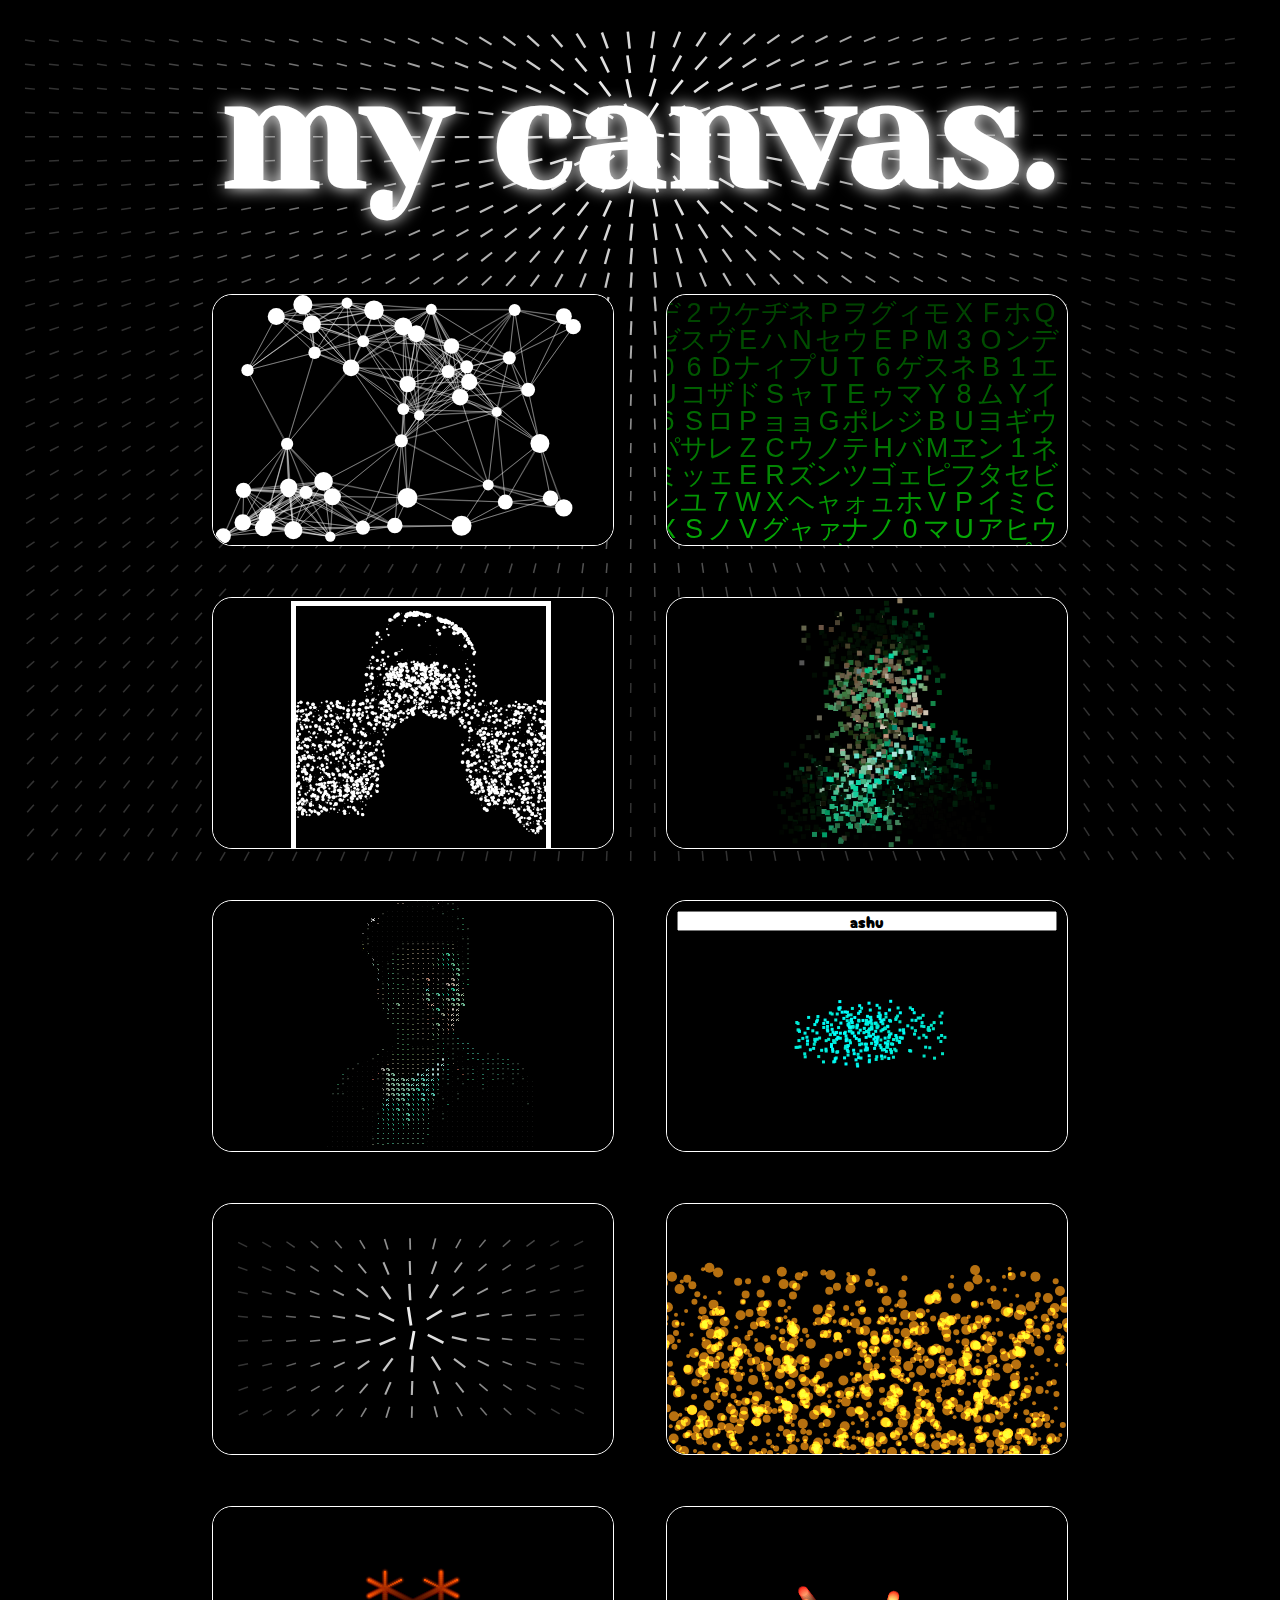
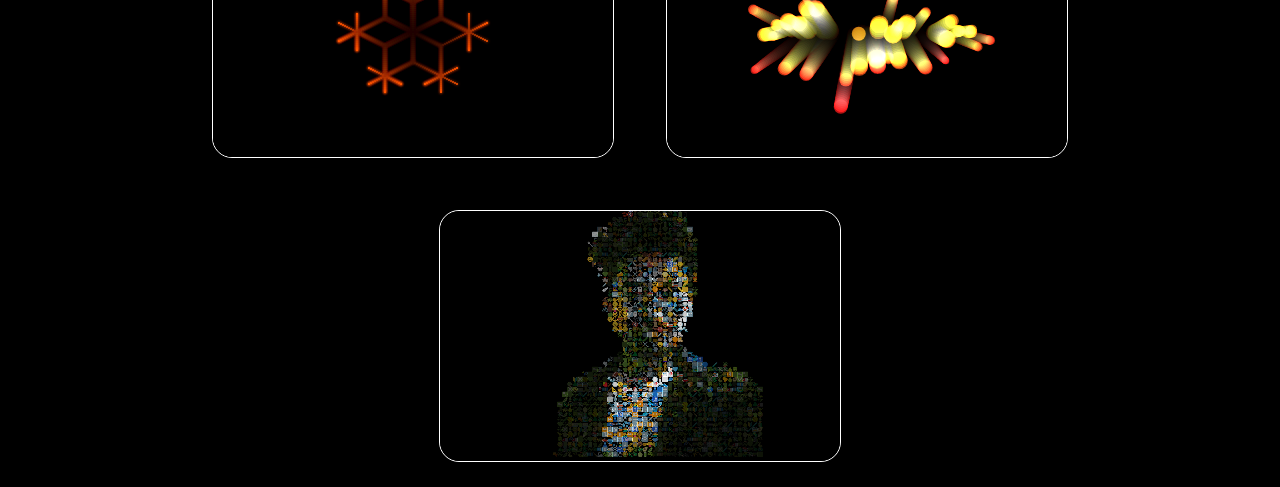
<file: index.html>
<!DOCTYPE html>
<html>

<head>
  <meta charset="utf-8">
  <meta name="viewport" content="width=device-width">
  <title>my canvas.</title>
  <link rel="preconnect" href="https://fonts.googleapis.com">
  <link rel="preconnect" href="https://fonts.gstatic.com" crossorigin>
  <link
    href="https://fonts.googleapis.com/css2?family=Space+Grotesk:wght@600&family=VT323&family=Yeseva+One&display=swap"
    rel="stylesheet">
  <link href="style.css" rel="stylesheet" type="text/css" />
</head>

<body>

  <header>
    <h1 >my canvas.</h1>
  </header>
  <main id = "canvasContainer">

  </main>
  <canvas id="canvas"></canvas>
  
  
  <script src="script.js"></script>
</body>

</html>
</file>
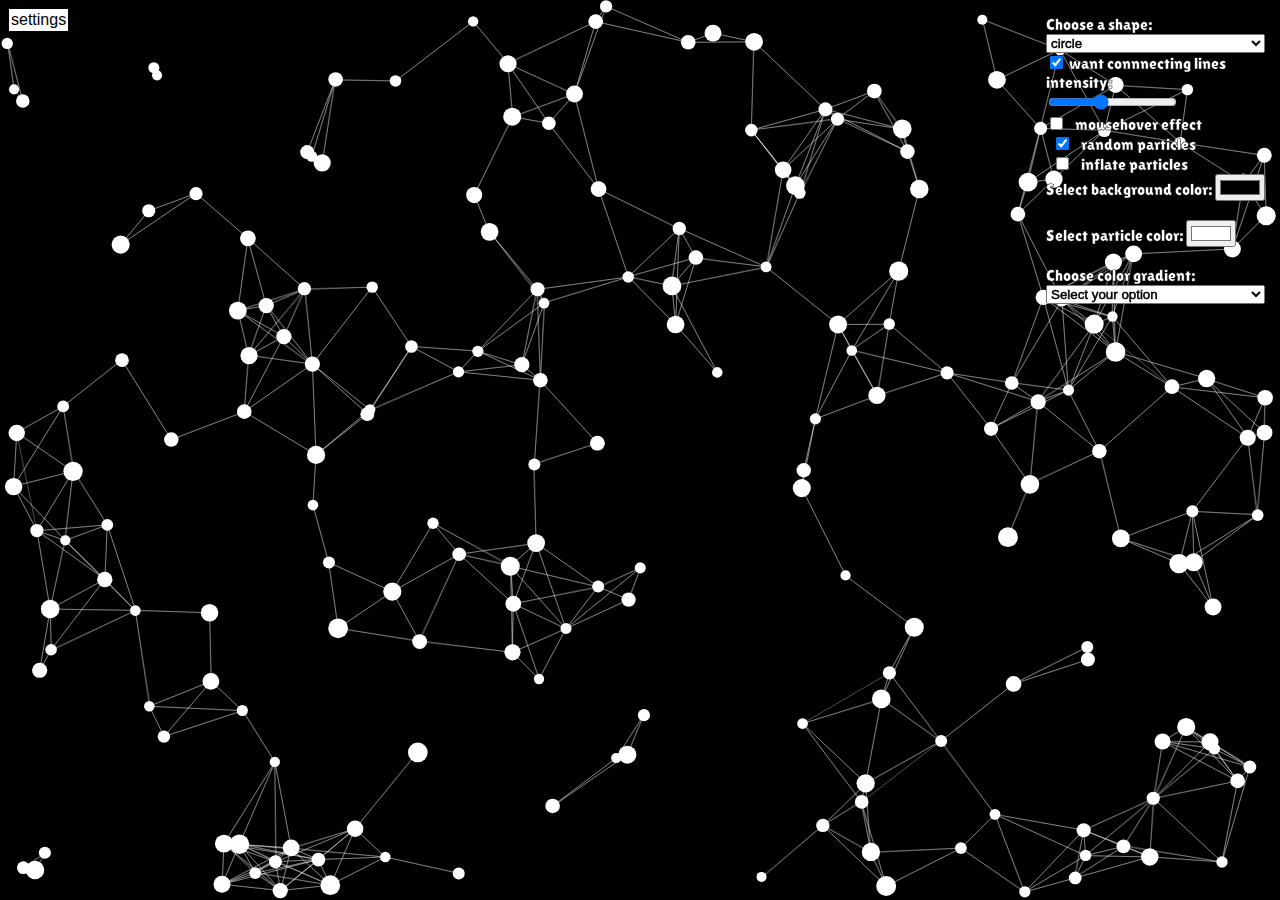
<file: allcanvas/canvas1/index.html>
<!DOCTYPE html>
<html>

<head>
  <meta charset="utf-8">
  <meta name="viewport" content="width=device-width">
  <title>Canvas</title>
  <link href="style.css" rel="stylesheet" type="text/css" />
  <link rel="preconnect" href="https://fonts.googleapis.com">
  <link rel="preconnect" href="https://fonts.gstatic.com" crossorigin>
  <link href="https://fonts.googleapis.com/css2?family=Lilita+One&display=swap" rel="stylesheet">
</head>

<body>
  <div class="settings"> settings</div>
  <div id="custom">
    <div id="custom1" style="display: flex;flex-direction: column;">
      <label for="shapeselector">Choose a shape:</label>
      <select id="shapeselector">
        <option value="circle">circle</option>
        <option value="heart">heart</option>
        <option value="emoji">emojis</option>
        <option value="bubble">bubble</option>
        <option value="square1">square stroke</option>
        <option value="square2">square fill</option>
      </select>
    </div>
    <div id="custom2">
      <input type="checkbox" id="wantlines">
      <label for="wantlines"> want connnecting lines</label><br>
    </div>
    <div id="custom3">
      <label for="slider">intensity:</label><br>
      <input type="range" min="1" max="500" value="200" id="slider">
    </div>
    <div id="custom4">
      <input type="checkbox" id="mousehover">
        <label for="mousehover">mousehover effect</label><br>
        <input type="checkbox" id="randomparticles">
        <label for="randomparticles">random particles</label><br>
        <input type="checkbox" id="inflate">
        <label for="inflate">inflate particles</label><br>
    </div>
    <div id="custom5">
      <label for="bgcolorselector">Select background color:</label>
      <input type="color" id="bgcolorselector" name="bgcolorselector" value="#000000"><br><br>
    </div>
    <div id="custom6">
      <label for="particlecolorselector">Select particle color:</label>
      <input type="color" id="particlecolorselector" name="particlecolorselector" value="#ffffff"><br><br>
    </div>
    <div id="custom7" style="display: flex;flex-direction: column;">
      <label for="colorgradientselector">Choose color gradient:</label>
      <select id="colorgradientselector" data-grad="" >
        <option value="" disabled selected>Select your option</option>
        <option value="allcolor" >all colors</option>
        <option value="randomcolor" >random colors</option>
        <option value="grad1" >gradient 1</option>
        <option value="grad2" >gradient 2</option>
        <option value="grad3" >gradient 3</option>
        <option value="grad4" >gradient 4</option>
      </select>
    </div>


  </div>
  <canvas id="canvas"></canvas>
  <script src="script.js"></script>


</body>
<!-- onchange="selectedshape()" -->

</html>
</file>
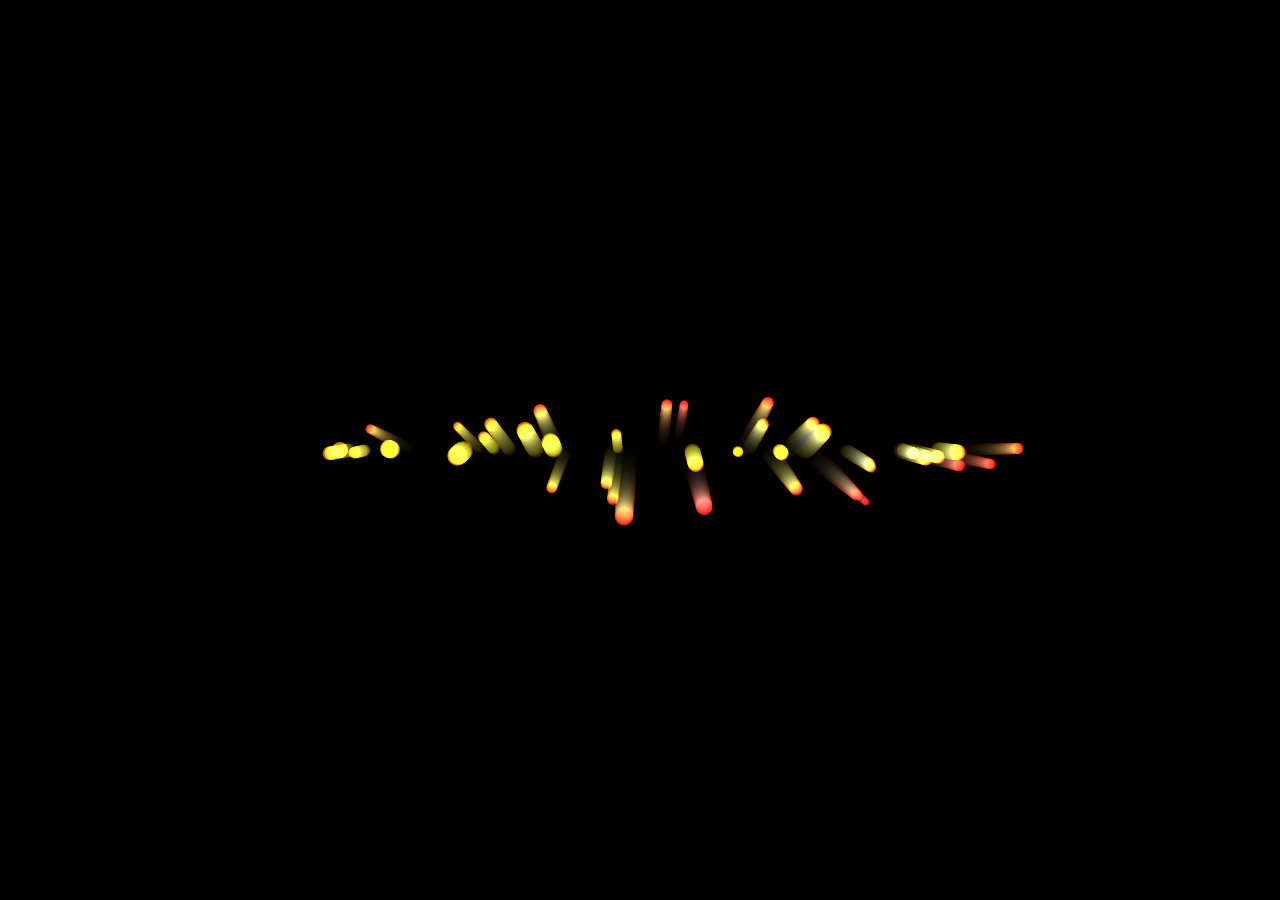
<file: allcanvas/canvas10/index.html>
<!DOCTYPE html>
<html lang="en">

<head>
    <meta charset="UTF-8">
    <meta name="viewport" content="width=device-width, initial-scale=1.0">
    <title>Canvas</title>
    <link href="style.css" rel="stylesheet" type="text/css">
</head>

<body>
    <canvas id="canvas"></canvas>
    <script src="script.js"></script>
</body>

</html>
</file>
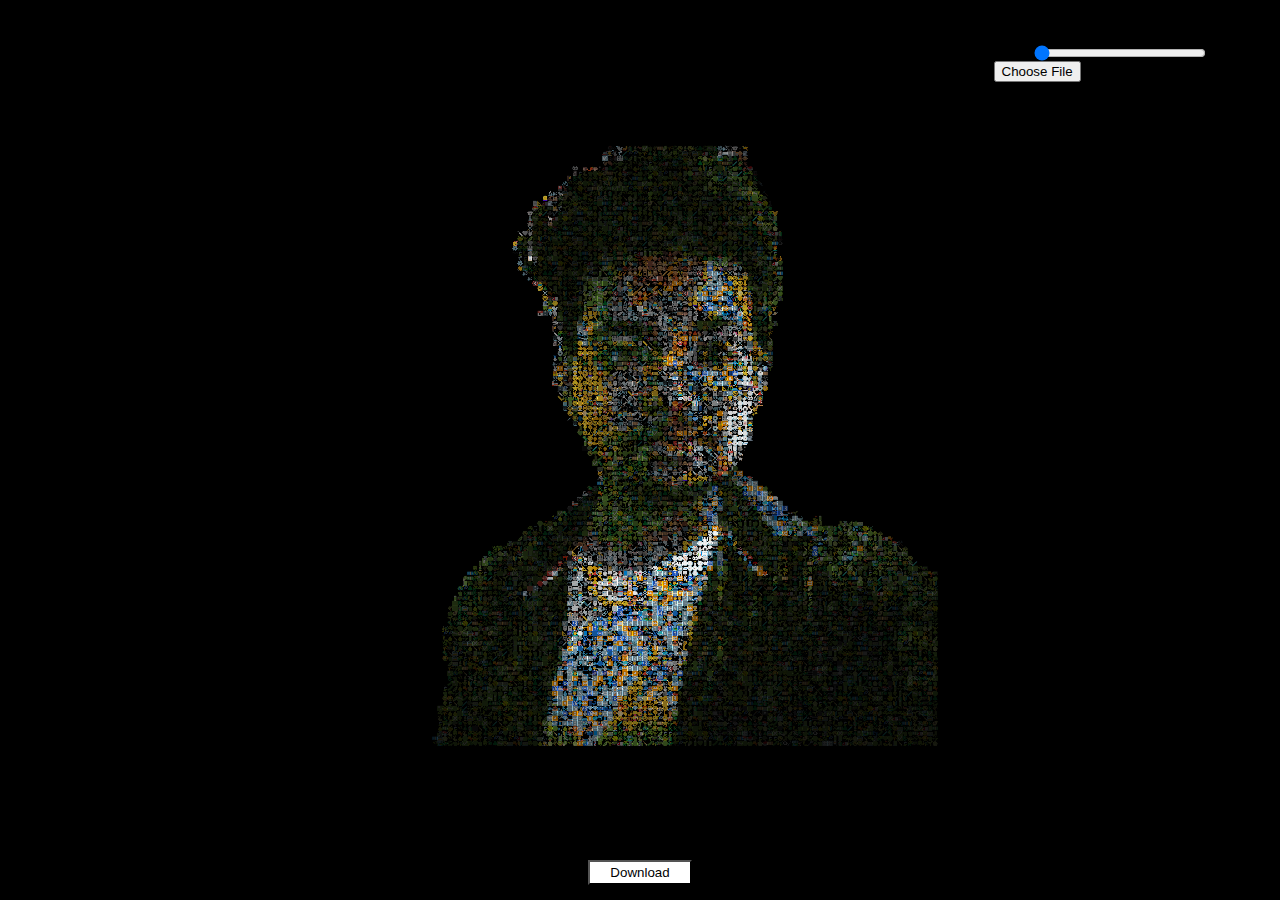
<file: allcanvas/canvas11/index.html>
<!DOCTYPE html>
<html>

<head>
  <meta charset="utf-8">
  <meta name="viewport" content="width=device-width">
  <title>emoji-art</title>
  <link href="style.css" rel="stylesheet" type="text/css" />
</head>

<body>
  <div id="options">
    <input type="range" id="cellsizerange" min="5" max="30">
    <div id="opt2">
      
    </div>
    <input type="file" id="fileinput">


  </div>
  <div id="downloadButton">
    <button onclick="downloadImage()">
      <!-- downloadImage() -->
      Download
    </button>
  </div>
  <canvas id="canvas"></canvas>
  <script src="script.js"></script>
</body>

</html>
</file>
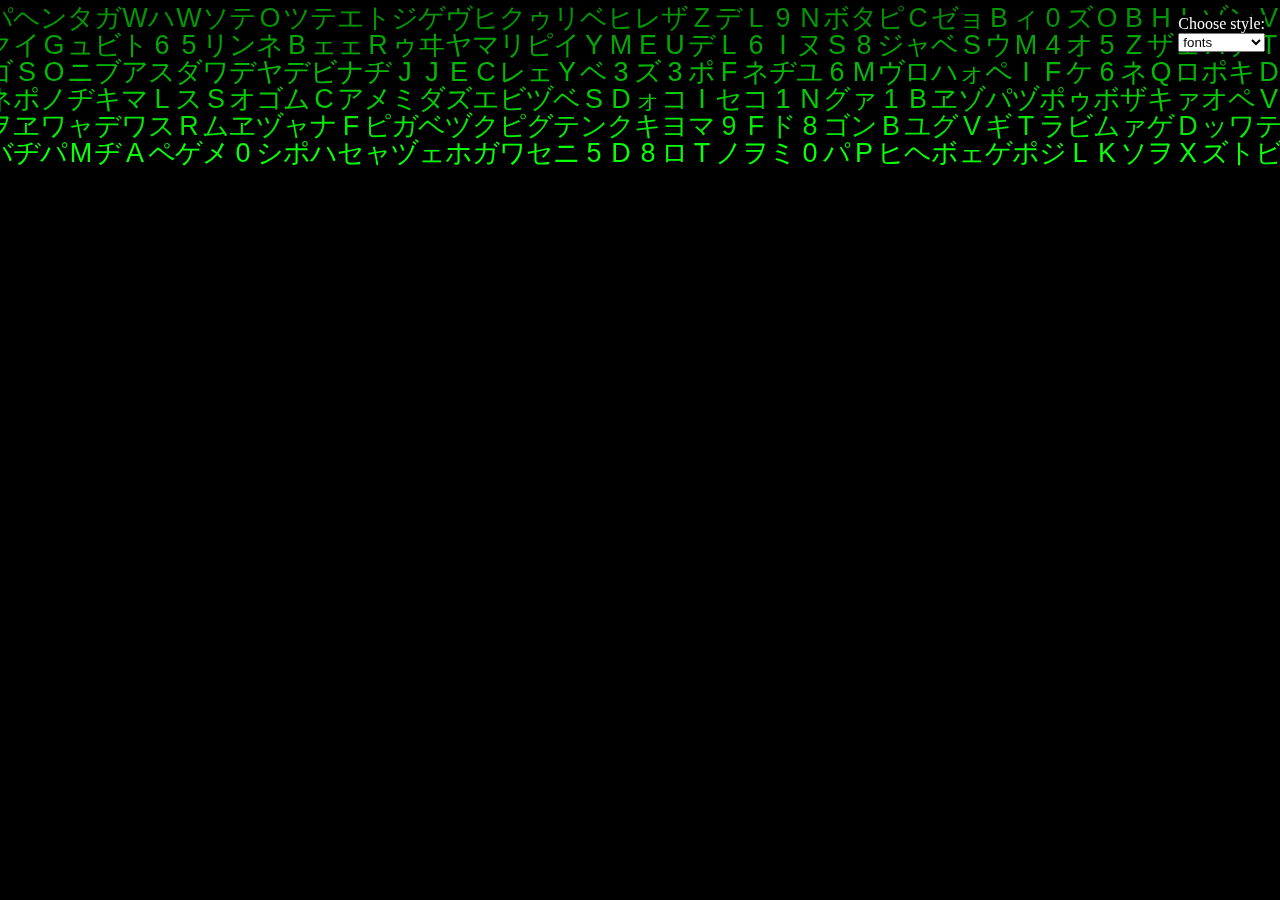
<file: allcanvas/canvas2/index.html>
<!DOCTYPE html>
<html>

<head>
  <meta charset="utf-8">
  <meta name="viewport" content="width=device-width">
  <title>Canvas</title>
  <link href="style.css" rel="stylesheet" type="text/css" />

</head>

<body>
  <div id="custom">
    <label for="shapeselector">Choose style:</label>
    <select id="shapeselector">
      <option value="fonts">fonts</option>
      <option value="emojis">emojis</option>
    </select>

  </div>
  
  <canvas id="canvas"></canvas>
  
  <script src="script.js"></script>

</body>

</html>
</file>
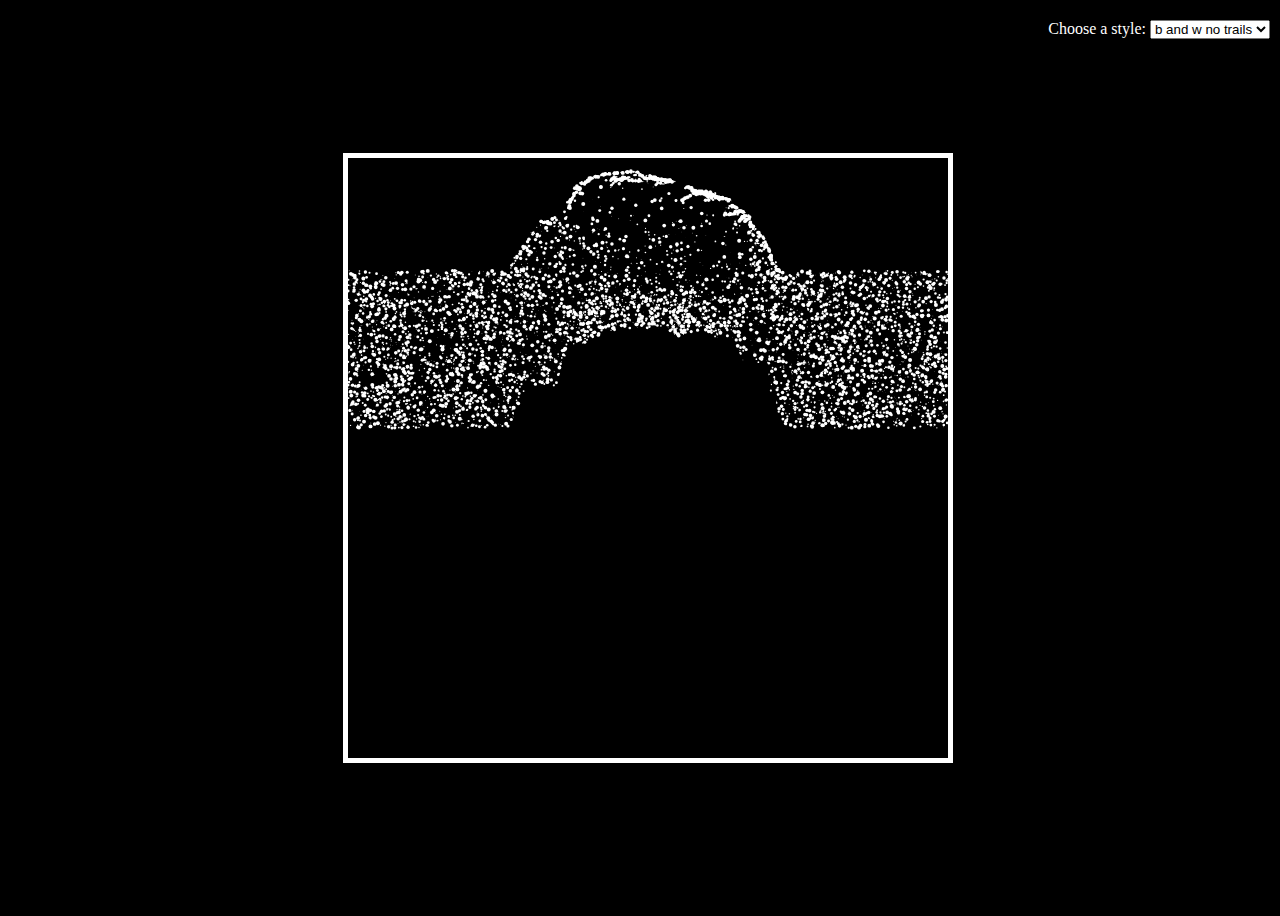
<file: allcanvas/canvas3/index.html>
<!DOCTYPE html>
<html>

<head>
  <meta charset="utf-8">
  <meta name="viewport" content="width=device-width">
  <title>Canvas</title>
  <link href="style.css" rel="stylesheet" type="text/css" />

</head>

<body>
  <div id="custom">
    <label for="style">Choose a style:</label>
      <select id="style">
        <option value="color">color</option>
        <option value="bandw">b and w</option>
        <option value="bandwnotrails">b and w no trails</option>
        <option value="colorcurves">color curves</option>
      </select>
  </div>
  <canvas id="canvas"></canvas>
  <script src="script.js"></script>

</body>

</html>
</file>
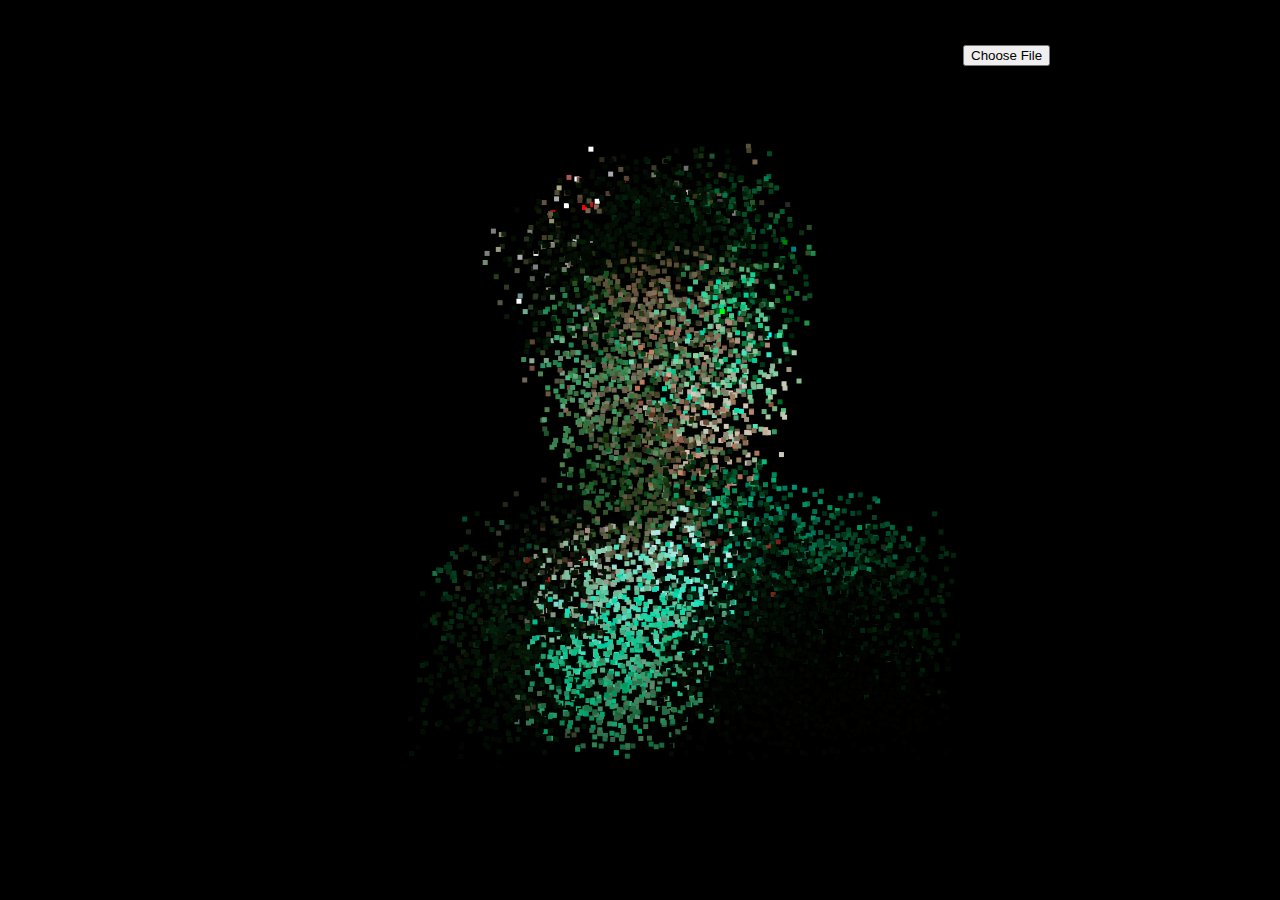
<file: allcanvas/canvas4/index.html>
<!DOCTYPE html>
<html>

<head>
  <meta charset="utf-8">
  <meta name="viewport" content="width=device-width">
  <title>Canvas</title>
  <link href="style.css" rel="stylesheet" type="text/css" />
</head>

<body>
   <input type="file" id="fileinput">
  <canvas id="canvas"></canvas>
  <script src="script.js"></script>
</body>

</html>
</file>
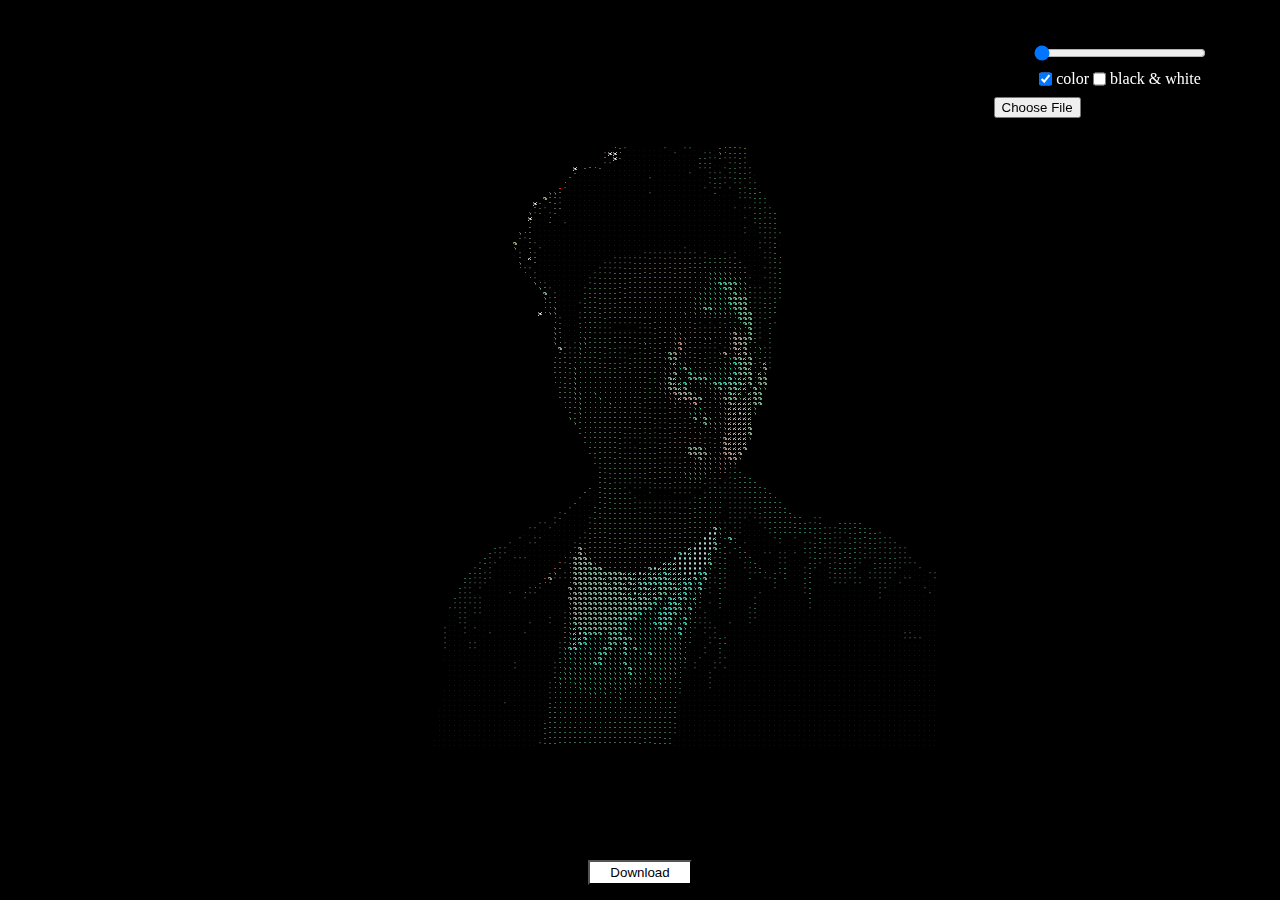
<file: allcanvas/canvas5/index.html>
<!DOCTYPE html>
<html>

<head>
  <meta charset="utf-8">
  <meta name="viewport" content="width=device-width">
  <title>Canvas</title>
  <link href="style.css" rel="stylesheet" type="text/css" />
</head>

<body>
  <div id="options">
    <input type="range" id="cellsizerange" min="5" max="30">
    <div id="opt2">
      <input type="checkbox" id="color">
        <label for="color">color</label><br>
        <input type="checkbox" id="bandw">
        <label for="bandw">black & white</label><br>
    </div>
    <input type="file" id="fileinput">


  </div>
  <div id="downloadButton">
    <button onclick="downloadImage()">
      <!-- downloadImage() -->
      Download
    </button>
  </div>
  <canvas id="canvas"></canvas>
  <script src="script.js"></script>
</body>

</html>
</file>
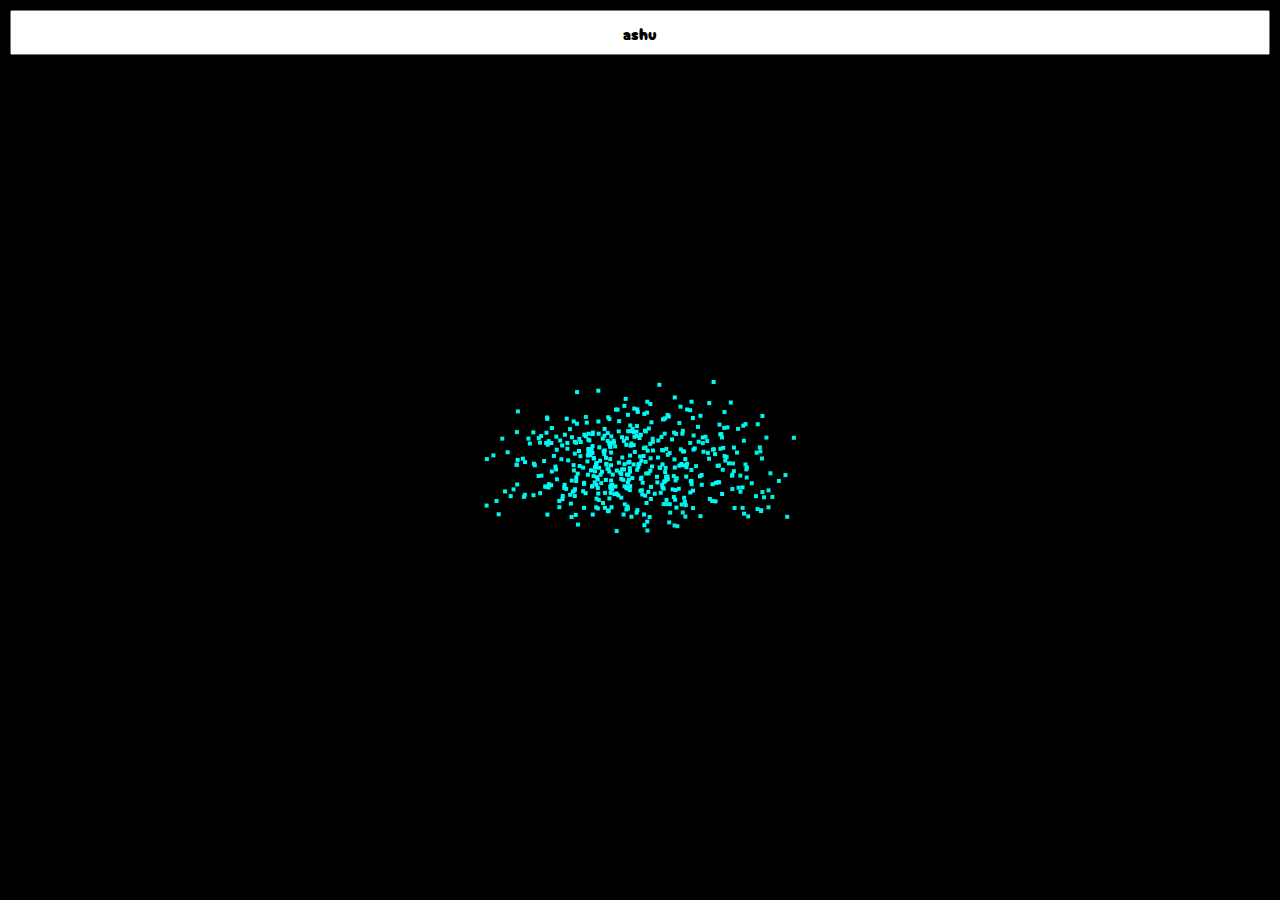
<file: allcanvas/canvas6/index.html>
<!DOCTYPE html>
<html>

<head>
  <meta charset="utf-8">
  <meta name="viewport" content="width=device-width">
  <title>Canvas</title>
  <link href="style.css" rel="stylesheet" type="text/css" />
  <link rel="preconnect" href="https://fonts.googleapis.com">
  <link rel="preconnect" href="https://fonts.gstatic.com" crossorigin>
  <link href="https://fonts.googleapis.com/css2?family=Cherry+Bomb+One&family=Noto+Emoji&display=swap" rel="stylesheet">
</head>

<body>
  <input type="text" id="inputtext" value="i am noob in life" spellcheck="false">
  <canvas id="canvas"></canvas>
  <script src="script.js"></script>


</body>

</html>
</file>
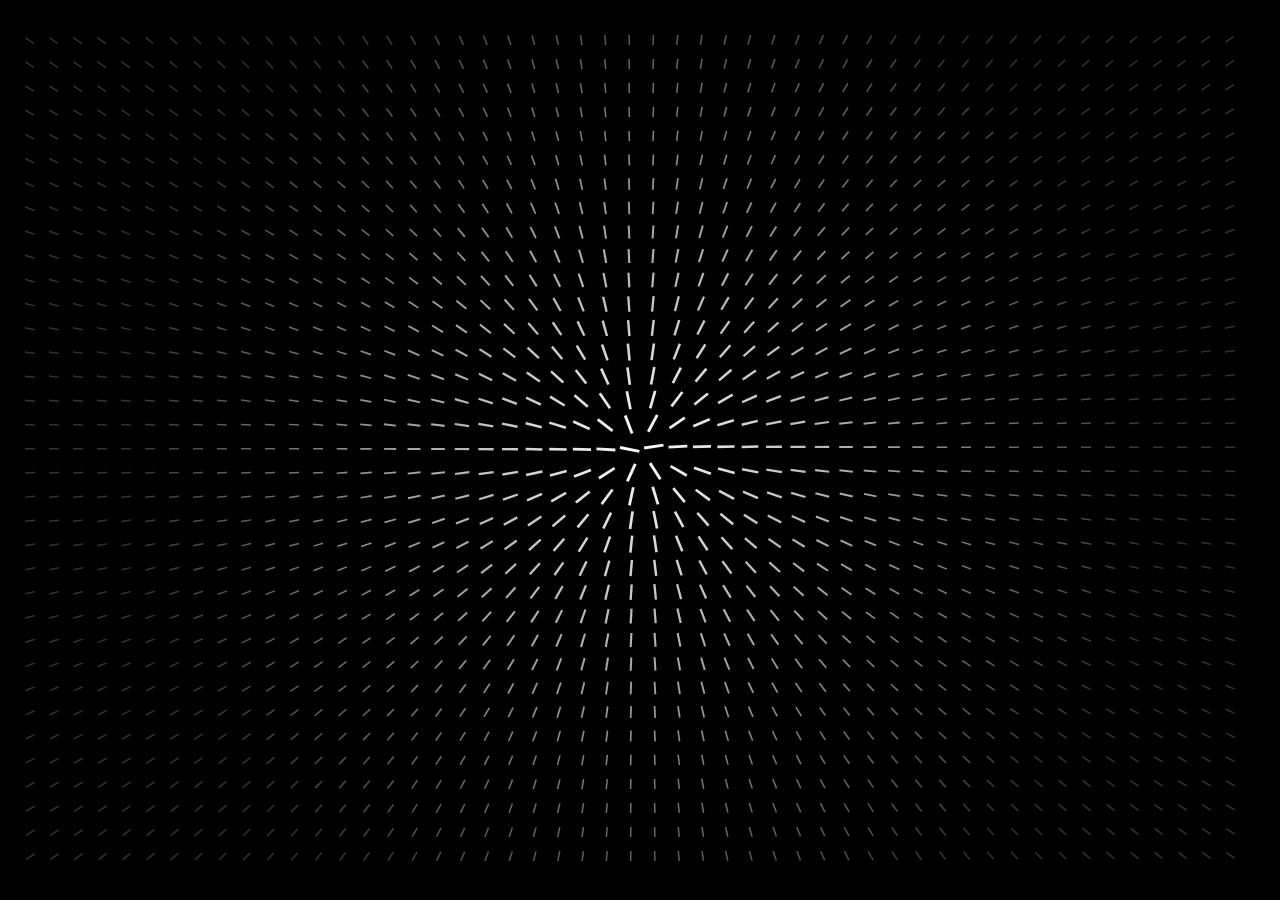
<file: allcanvas/canvas7/index.html>
<!DOCTYPE html>
<html>

<head>
  <meta charset="utf-8">
  <meta name="viewport" content="width=device-width">
  <title>Canvas</title>
  <link href="style.css" rel="stylesheet" type="text/css" />
</head>

<body>
  <canvas id="canvas"></canvas>
  <script src="script.js"></script>
</body>

</html>
</file>
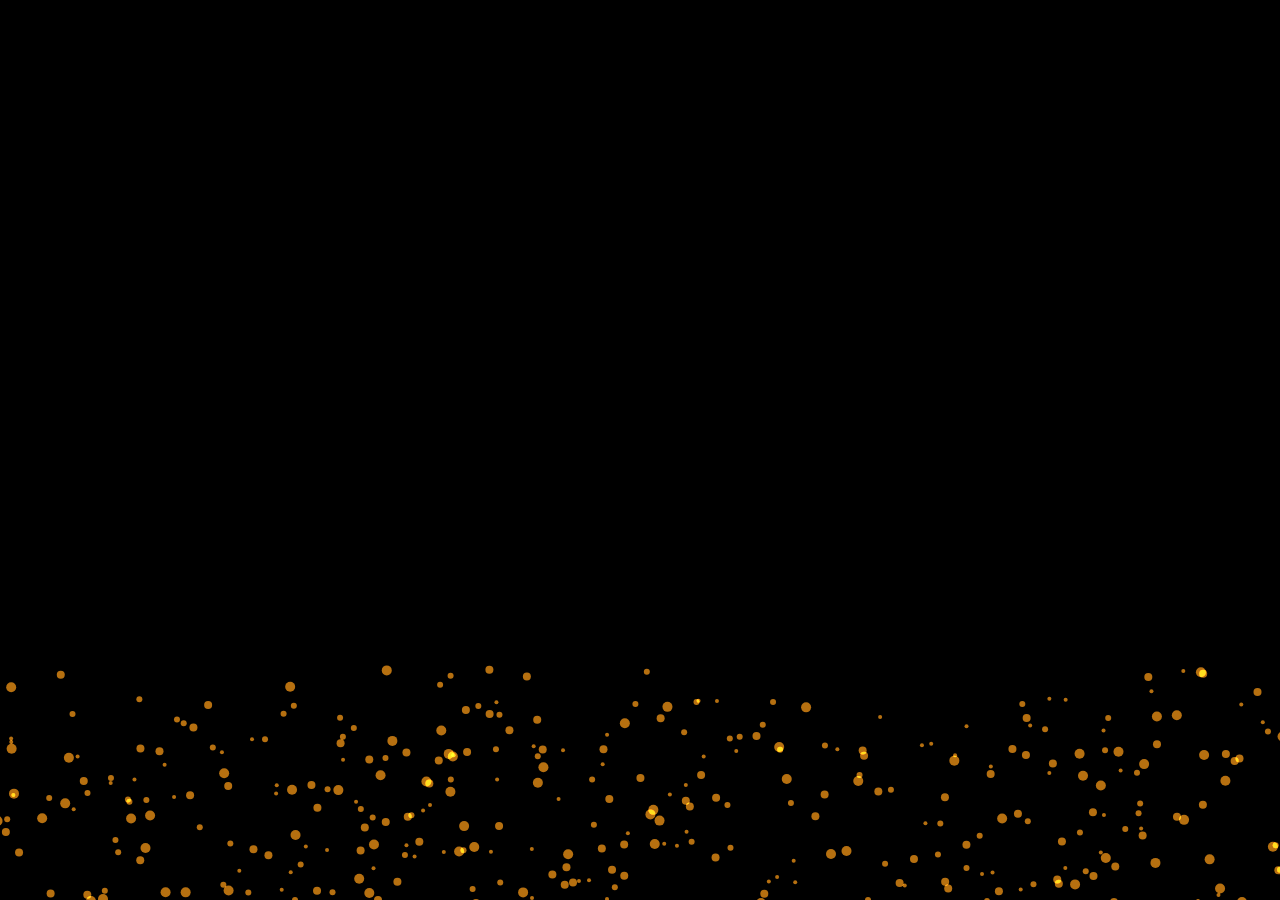
<file: allcanvas/canvas8/index.html>
<!DOCTYPE html>
<html lang="en">
<head>
    <meta charset="UTF-8">
    <meta name="viewport" content="width=device-width, initial-scale=1.0">
    <link href="style.css" rel="stylesheet" type="text/css" />
    <title>Canvas</title>
</head>
<body>
    <canvas id="canvas"></canvas>
    <script src="script.js"></script>
</body>
</html>
</file>
<file: style.css>
body{
  background-color: black;
}
canvas{
  position: fixed;
  top: 0;
  left: 0;
  width: 100%;
  height: 100%;
  z-index: -1;
}
*{
  margin: 0;
  padding: 0;
  box-sizing: border-box;
  font-family: 'Space Grotesk', sans-serif;
font-family: 'VT323', monospace;
font-family: 'Yeseva One', serif;
}

header > h1{
  font-size: 12vw;
  color: white;
  text-shadow: 0 0 16px white;
}

header{
  width: 100%;
  height: max-content;
  padding: 5vh;
  text-align: center;
}
#canvasContainer{
  display: flex;
  justify-content: center;
  flex-wrap: wrap;
}
#canvasContainer div{
  margin: 2vw;
  /* border: 2px solid white; */
  border-radius: 20px;
  position: relative;
  color: #fff;
  cursor: pointer;
  display: flex;
  /* width: 404px; */
  /* height: 254px; */
  place-content: center;
  place-items: center;
  border: 1px solid white;
}





.iframe:hover:after {
  content: '';
  position: absolute;
  top: 0;
  left: 0;
  width: 100%;
  height: 100%;
  background: linear-gradient(45deg, #ffbc00, #ff0058);
  filter: blur(30px);
  z-index: 3;
}



/* #canvasContainer div:hover{
  box-shadow: 0 0 20px 1px white;
} */

#canvasContainer > div > iframe {
  border: none;
  border-radius: 20px;
  pointer-events: none;
  z-index: 4;
}


@media screen and (max-width:500px) {
  #canvasContainer div{
    margin-bottom: 30px;
  }
  
}
</file>
<file: allcanvas/canvas1/style.css>
@import url('https://fonts.googleapis.com/css2?family=Lilita+One&display=swap');

body,
html {
  background-color: black;
}

#canvas {

  margin: 0;
  padding: 0;
  width: 100%;
  height: 100%;
  top: 0;
  left: 0;
  position: absolute;
  background-color: black;

}

#custom {
  position: absolute;
  top: 15px;
  right: 15px;
  display: flex;
  flex-direction: column;
  z-index: 1;
  font-family: 'Lilita One', cursive;
  -webkit-text-stroke: .5px black;
}

#custom label {
  color: white;
}

* {

  user-select: none;
}

body {
  overscroll-behavior: contain;
}

.settings {
  font-family: sans-serif;
  padding: 2px;
  z-index: 2;
  color: black;
  position: relative;
  text-align: end;
  background: white;
  width: max-content;
  border: 1px solid black;  
}
#custom.vanish{
  display: none;
}
</file>
<file: allcanvas/canvas10/style.css>
#canvas {
    position: absolute;
    top: 0;
    left: 0;
    width: 100%;
    height: 100%;
}

body {
    background-color: black;
}
</file>
<file: allcanvas/canvas11/style.css>
* {
    margin: 0;
    padding: 0;
  }
  body{
    background-color: black;
    width: 100dvw;
    height: 100dvh;
  }
  
  canvas {
    position: absolute;
    top: 0;
    left: 0;
    width: 100%;
    height: 100%;
  }
  
  #options {
    z-index: 3;
    position: absolute;
    top: 5%;
    right: 5%;
    display: flex;
    flex-direction: column;
    justify-content: center;
    align-items: center;
    width: 15%;
  }
  
  #cellsizerange {
  
    width: 90%;
  }
  
  #downloadButton {
    width: 100%;
    position: absolute;
    bottom: 15px;
    display: flex;
    align-items: center;
    justify-content: center;
  
  }
  #downloadButton button{
    background-color : white;
    z-index:3;
    padding:3px 20px;
  }
  
  #opt2 {
    color: white;
    display: flex;
  }
  
  #opt2 label {
    display: flex;
    align-items: center;
  }
  
  @media all and (max-width:450px) {
    #options {
      width: 60%;
    }
  
    #fileinput {
      width: 100%;
    }
  }
</file>
<file: allcanvas/canvas2/style.css>
#canvas{
  margin: 0;
  padding: 0;
  width: 100%;
  height: 100%;
  top: 0;
  left: 0;
  position: absolute;
  background-color: black;
}
#custom{
  position: absolute;
  top: 15px;
  right: 15px;
  display: flex;
  flex-direction: column;
  z-index:1;
  background-color: black;
  color:white
}
</file>
<file: allcanvas/canvas3/style.css>
#canvas {
  margin: 0;
  padding: 0;
  width: 600px;
  height: 600px;
  border:  5px solid white;
}

body {
  background-color: black;
  width: 100%;
  height: 100vh;
  display: flex;
  justify-content: center;
  align-items: center;
  overflow: hidden;
}
#custom{
  position: absolute;
  top: 20px;
  right: 10px;
  color: white;
}
@media all and (max-width:450px){
  #canvas {
  margin: 0;
  padding: 0;
  width: 400px;
  height: 400px;
  border:  5px solid white;
}
}
</file>
<file: allcanvas/canvas4/style.css>
*{
  overflow:hidden;
  margin: 0;
  padding: 0;
}

#fileinput{
  position: absolute;
  top: 5%;
  right: 5%;
  z-index: 4;
}

canvas{
  position: absolute;
  top: 0;
  left: 0;
}
body{
  background-color: black;
}
</file>
<file: allcanvas/canvas5/style.css>
* {
  margin: 0;
  padding: 0;
}
body{
  background-color: black;
  width: 100dvw;
  height: 100dvh;
}

canvas {
  position: absolute;
  top: 0;
  left: 0;
  width: 100%;
  height: 100%;
}

#options {
  z-index: 3;
  position: absolute;
  top: 5%;
  right: 5%;
  display: flex;
  flex-direction: column;
  justify-content: center;
  align-items: center;
  width: 15%;
}

#cellsizerange {

  width: 90%;
}

#downloadButton {
  width: 100%;
  position: absolute;
  bottom: 15px;
  display: flex;
  align-items: center;
  justify-content: center;

}
#downloadButton button{
  background-color : white;
  z-index:3;
  padding:3px 20px;
}

#opt2 {
  color: white;
  display: flex;
}

#opt2 label {
  display: flex;
  align-items: center;
}

@media all and (max-width:450px) {
  #options {
    width: 60%;
  }

  #fileinput {
    width: 100%;
  }
}
</file>
<file: allcanvas/canvas6/style.css>
@import url('https://fonts.googleapis.com/css2?family=Cherry+Bomb+One&family=Noto+Emoji&display=swap');

* {
  margin: 0;
  padding: 0;
  box-sizing: border-box;
  font-family: 'Cherry Bomb One', cursive;
}

canvas {
  background-color: black;
  position: absolute;
  top: 0;
  left: 0;
}

#inputtext {
  z-index: 3;
  position: absolute;
  width: calc(100% - 20px);
  height: 5%;
  margin: 10px;
  text-align: center;
  font-size: 100%;
}
</file>
<file: allcanvas/canvas7/style.css>
body{
  background-color: black;
}
canvas{
  position: absolute;
  top: 0;
  left: 0;
  width: 100%;
  height: 100%;
}
</file>
<file: allcanvas/canvas8/style.css>
#canvas{
    position: absolute;
    width: 100%;
    height: 100%;
    top: 0;
    left: 0;
  }
  body{
    background-color: black;
  }
</file>
